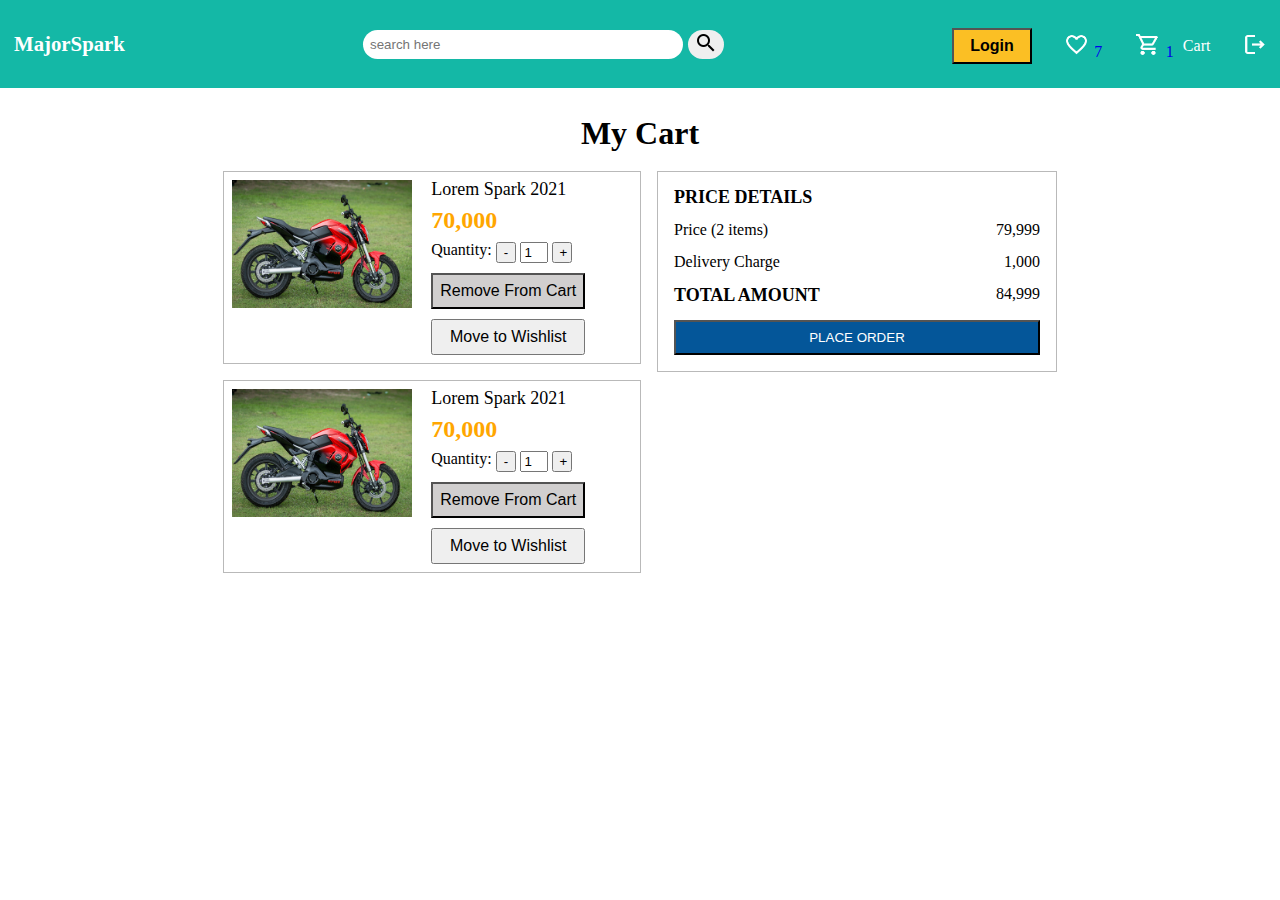
<file: cart_page/cart_page.html>
<!DOCTYPE html>
<html lang="en">
<head>
    <meta charset="UTF-8">
    <meta http-equiv="X-UA-Compatible" content="IE=edge">
    <meta name="viewport" content="width=device-width, initial-scale=1.0">
    <title>Cart | MajorSpark</title>
    <link rel="stylesheet" href="https://monad-ui.netlify.app/componentLibrary.css">
    <link rel="stylesheet" href="/style.css">
    <link rel="stylesheet" href="/cart_page/cart_page.css">
</head>
<body class="body-container">
    <nav class="navbar">
        <a href="/" class="link--home"> <h3 class="nav__heading">MajorSpark</h3> </a>
        <div class="search-container">
            <input type="search" name="searchBar" class="input__search" placeholder="search here">
            <a href="#"><button class="btn__search"><img src="/images/home-page/search.png" alt="search" class="img--icon"></button></a>
        </div>
        <div class="customer-info">
            <a href="/authentication/login_page/login.html" class="item--link"> <button
                class="btn--login">Login</button> </a>
        <a href="/wishlist/wishlist.html" class="item--link">
            <div class="wishlist-box">
                <div class="badge">
                    <img src="/images/home-page/wishlist.png" alt="wishlist image" class="badge__img">
                    <span class="badge__text">7</span>
                </div>
            </div>
        </a>
        <a href="/cart_page/cart_page.html" class="item--link">
            <div class="cart-box">
                <div class="badge">
                    <img src="/images/home-page/cart.png" alt="Cart image" class="badge__img">
                    <span class="badge__text">1</span>
                </div>
                <p class="text--cart">Cart</p>
            </div>
        </a>
        <a href="#" class="item--link">
            <img src="/images/home-page/logout.png" alt="Logout icon" class="badge__img">
        </a>
        </div>
        <div class="search-container search-container2">
            <input type="search" name="searchBar" class="input__search" placeholder="search here">
            <a href="#"><button class="btn__search"><img src="/images/home-page/search.png" alt="search" class="img--icon"></button></a>
        </div>
    </nav>
       <main class="main-container">
           <div class="cart--box">
               <h1 class="cart__heading">My Cart</h1>
               <div class="cart-container">
                   <div class="cart-productList">
               <div class="cart-product--card">
                   <img src="/images/home-page/bike-electric.webp" alt="bike image" class="prod-cart__img"  />
                   <div class="cart-product--info">
                       <p class="cart-product-name">Lorem Spark 2021</p>
                       <p class="cart-product--price">70,000</p>
                       <div class="product-qty">
                          <p class="product-qty__text">Quantity:</p>
                          <div class="product-qty-value">
                              <button class="btn-qty btn--minus">-</button>
                              <input type="number" class="input-qty--value" value="1" min="1" max="5">
                              <button class="btn-qty btn--plus">+</button>
                          </div>
                       </div>
                       <div class="cart__btn-container">
                           <button class="btn--cart cart--remove">Remove From Cart</button>
                           <button class="btn--cart cart-to-wishList">Move to Wishlist</button>
                       </div>
                   </div>
                </div>
                <div class="cart-product--card">
                    <img src="/images/home-page/bike-electric.webp" alt="bike image" class="prod-cart__img"  />
                    <div class="cart-product--info">
                        <p class="cart-product-name">Lorem Spark 2021</p>
                        <p class="cart-product--price">70,000</p>
                        <div class="product-qty">
                           <p class="product-qty__text">Quantity:</p>
                           <div class="product-qty-value">
                               <button class="btn-qty btn--minus">-</button>
                               <input type="number" class="input-qty--value" value="1" min="1" max="5">
                               <button class="btn-qty btn--plus">+</button>
                           </div>
                        </div>
                        <div class="cart__btn-container">
                            <button class="btn--cart cart--remove">Remove From Cart</button>
                            <button class="btn--cart cart-to-wishList">Move to Wishlist</button>
                        </div>
                    </div>
                 </div>
               </div>
               <div class="cart--price-details">
                  <p class="cart-price__heading">PRICE DETAILS</p>
                  <div class="cart-price-cont">
                      <p class="cart-price__text">Price (2 items) </p>
                      <p class="cart-price-value">79,999</p>
                  </div>
                  <div class="delivery-charge-detail">
                      <p class="delivery-charge-text">Delivery Charge</p>
                      <p class="delivery-charge--value">1,000</p>
                  </div>
                  <div class="cart--total">
                      <p class="cart-price__heading">TOTAL AMOUNT</p>
                      <p class="cart-total--value">84,999</p>
                  </div>
                  <button class="btn-place-order">PLACE ORDER</button>
               </div>
            </div>
           </div>
        </main>
</body>
</html>
</file>
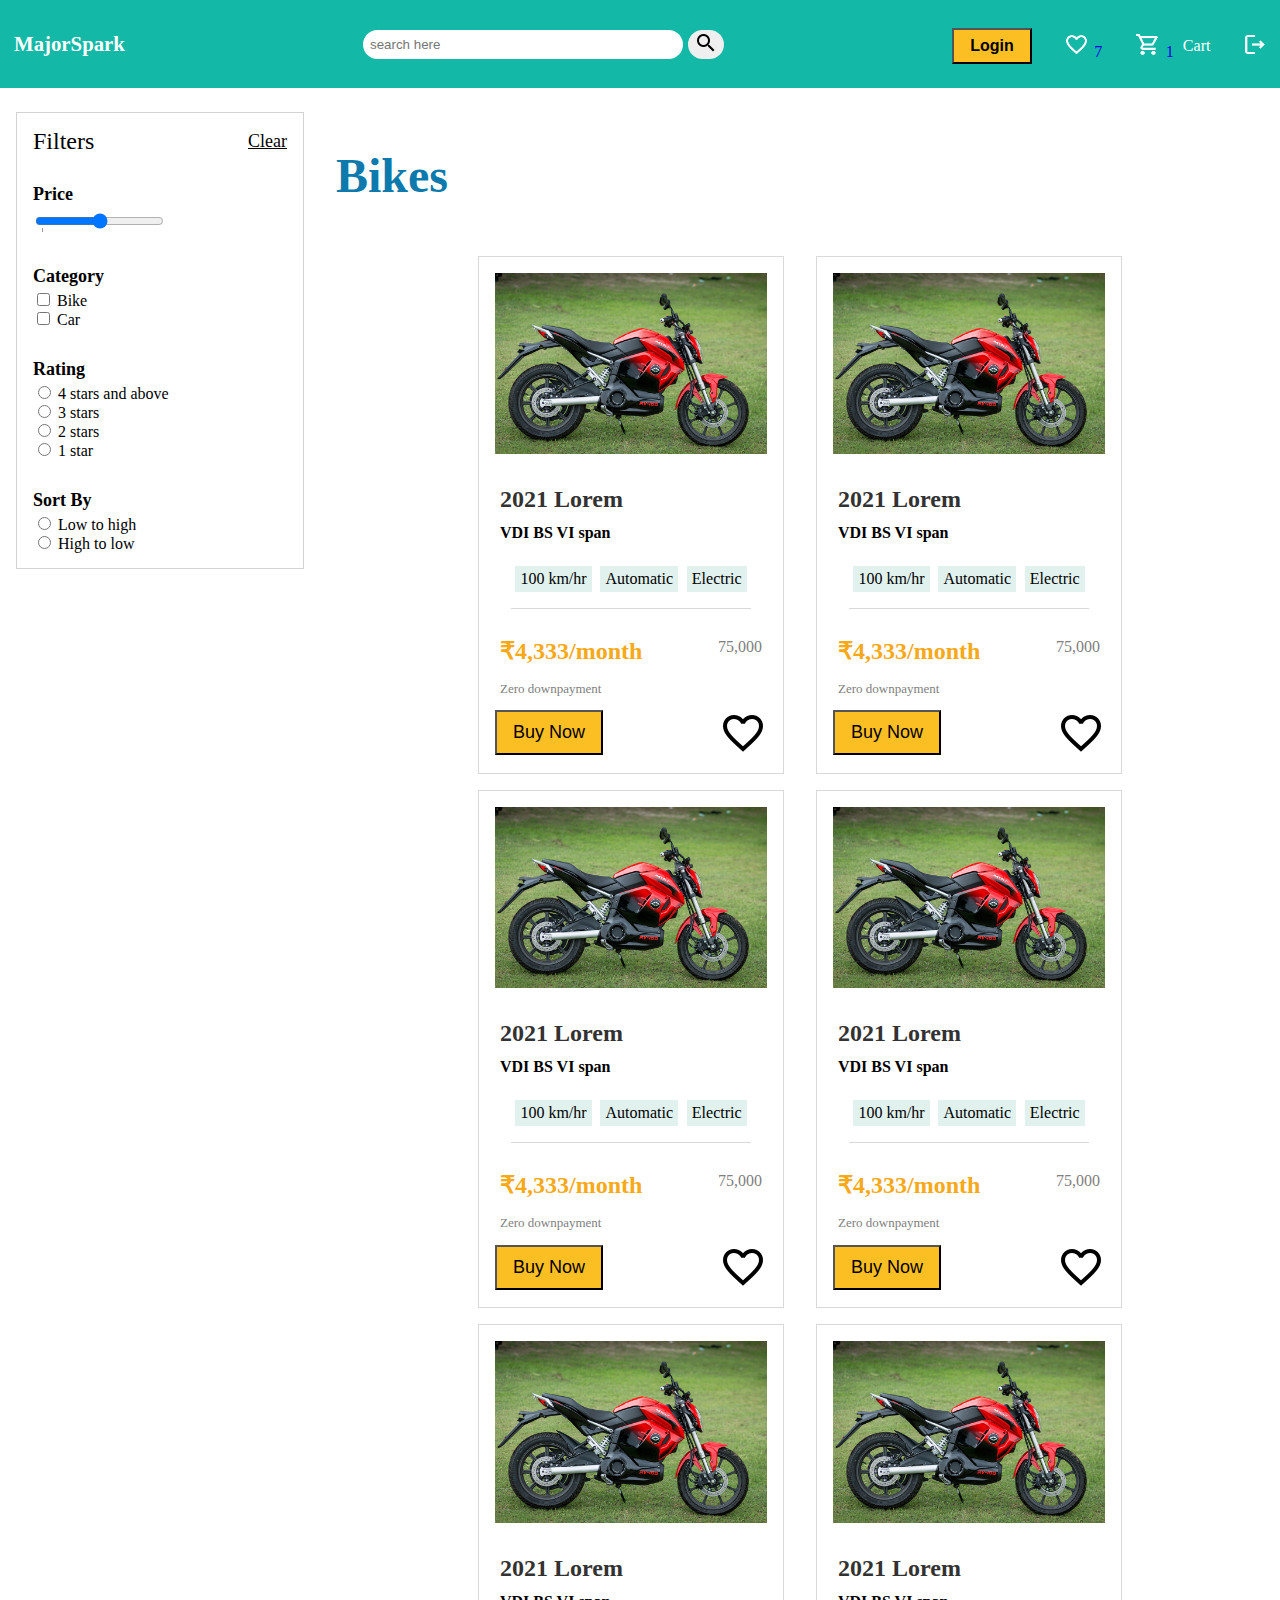
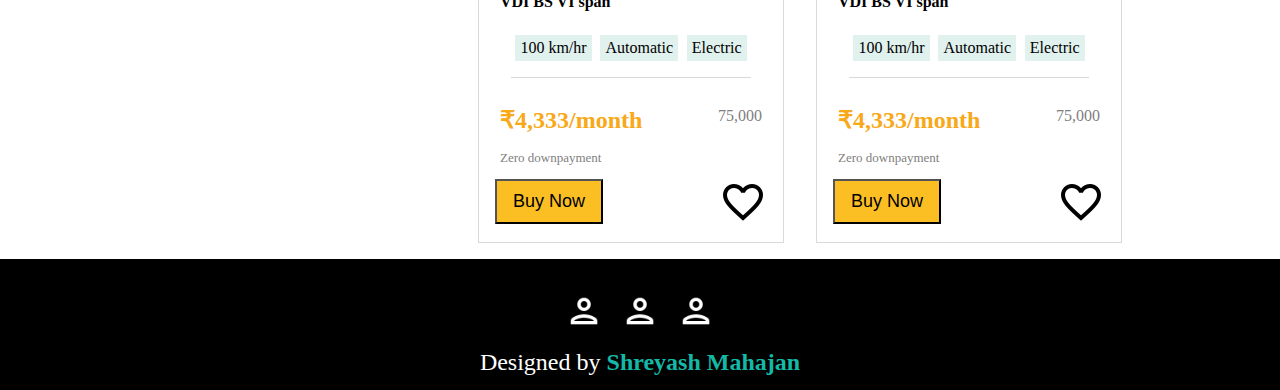
<file: product_listing/product_listing.html>
<!DOCTYPE html>
<html lang="en">

<head>
    <meta charset="UTF-8">
    <meta http-equiv="X-UA-Compatible" content="IE=edge">
    <meta name="viewport" content="width=device-width, initial-scale=1.0">
    <title>Home | MajorSpark</title>
    <link rel="stylesheet" href="https://monad-ui.netlify.app/componentLibrary.css">
    <link rel="stylesheet" href="/style.css">
    <link rel="stylesheet" href="/product_listing/product_listing.css">
</head>

<body class="body-container">

    <nav class="navbar">
        <a href="/" class="link--home"> <h3 class="nav__heading">MajorSpark</h3> </a>
        <div class="search-container">
            <input type="search" name="searchBar" class="input__search" placeholder="search here">
            <a href="#"><button class="btn__search"><img src="/images/home-page/search.png" alt="search"
                        class="img--icon"></button></a>
        </div>
        <div class="customer-info">
            <a href="/authentication/login_page/login.html" class="item--link"> <button
                    class="btn--login">Login</button> </a>
            <a href="/wishlist/wishlist.html" class="item--link">
                <div class="wishlist-box">
                    <div class="badge">
                        <img src="/images/home-page/wishlist.png" alt="wishlist image" class="badge__img">
                        <span class="badge__text">7</span>
                    </div>
                </div>
            </a>
            <a href="/cart_page/cart_page.html" class="item--link">
                <div class="cart-box">
                    <div class="badge">
                        <img src="/images/home-page/cart.png" alt="Cart image" class="badge__img">
                        <span class="badge__text">1</span>
                    </div>
                    <p class="text--cart">Cart</p>
                </div>
            </a>
            <a href="#" class="item--link">
                <img src="/images/home-page/logout.png" alt="Logout icon" class="badge__img">
            </a>
        </div>
        <div class="search-container search-container2">
            <input type="search" name="searchBar" class="input__search" placeholder="search here">
            <a href="#"><button class="btn__search"><img src="/images/home-page/search.png" alt="search"
                        class="img--icon"></button></a>
        </div>
    </nav>
    <aside class="sidebar">
        <div class="product-filter-container">
            <div class="filter-content">
                <p class="filter--text">Filters</p>
                <a href="" class="filter--link">
                    <p class="filter--clear">Clear</p>
                </a>
            </div>
            <div class="filter--price">
                <p class="filter__heading">Price</p>
                <input type="range" list="tickmarks" class="price-slider">
                <datalist id="tickmarks">
                    <option value="0" label="0">0</option>
                    <option value="20,000" label="20,000">20,000</option>
                    <option value="40,000" label="40,000">40,000</option>
                    <option value="60,000" label="60,000">60,000</option>
                    <option value="80,000" label="80,000">80,000</option>
                    <option value="1,20,000" label="1,20,000">1,20,000</option>
                </datalist>
            </div>
            <div class="filter--category">
                <p class="filter__heading">Category</p>
                <input type="checkbox" id="item-one" value="bike">
                <label for="item-one">Bike</label><br>
                <input type="checkbox" id="item-two" value="bike">
                <label for="item-two">Car</label>
            </div>
            <div class="filter--rating">
                <p class="filter__heading">Rating</p>
                <input type="radio" name="rating" id="four-and-above" value="four-and-above">
                <label for="four-and-above">4 stars and above</label>
                <br>
                <input type="radio" name="rating" id="three-star" value="three-star">
                <label for="three-star">3 stars</label>
                <br>
                <input type="radio" name="rating" id="two-star" value="two-star">
                <label for="two-star">2 stars</label>
                <br>
                <input type="radio" name="rating" id="one-star" value="one-star">
                <label for="one-star">1 star</label>
            </div>
            <div class="filter-sort">
                <p class="filter__heading">Sort By</p>
                <input type="radio" name="sort" id="low-to-high" value="low-to-high">
                <label for="low-to-high">Low to high</label>
                <br>
                <input type="radio" name="sort" id="high-to-low" value="high-to-low">
                <label for="high-to-low">High to low</label>
                <br>
            </div>
        </div>
    </aside>
    <main class="main-container">
        <div class="category-wrapper">
            <h2 class="category__heading">Bikes</h2>
            <div class="category-section">
                <div class="product--card ">
                    <img src="/images/home-page/bike-electric.webp" alt="swift car" class="product__img">
                    <h3 class="product--name">2021 Lorem </h3>
                    <p class="product--version">VDI BS VI span </p>
                    <div class="product-spec">
                        <p class="product-info">100 km/hr</p>
                        <p class="product-info">Automatic</p>
                        <p class="product-info">Electric</p>
                    </div>
                    <div class="product-price">
                        <p class="product-emi">₹4,333/month</p>
                        <p class="product-total">75,000</p>
                    </div>
                    <p class="product--downpayment">Zero downpayment</p>
                    <div class="product-cta">
                        <a href="/product_listing/product_listing.html"> <button class="product__btn">Buy
                                Now</button></a>
                        <img src="/images/home-page/wishlist-black.png" alt="" class="product-wishlist">
                    </div>
                </div>
                <div class="product--card ">
                    <img src="/images/home-page/bike-electric.webp" alt="swift car" class="product__img">
                    <h3 class="product--name">2021 Lorem </h3>
                    <p class="product--version">VDI BS VI span </p>
                    <div class="product-spec">
                        <p class="product-info">100 km/hr</p>
                        <p class="product-info">Automatic</p>
                        <p class="product-info">Electric</p>
                    </div>
                    <div class="product-price">
                        <p class="product-emi">₹4,333/month</p>
                        <p class="product-total">75,000</p>
                    </div>
                    <p class="product--downpayment">Zero downpayment</p>
                    <div class="product-cta">
                        <a href="/product_listing/product_listing.html"> <button class="product__btn">Buy
                                Now</button></a>
                        <img src="/images/home-page/wishlist-black.png" alt="" class="product-wishlist">
                    </div>
                </div>
                <div class="product--card ">
                    <img src="/images/home-page/bike-electric.webp" alt="swift car" class="product__img">
                    <h3 class="product--name">2021 Lorem </h3>
                    <p class="product--version">VDI BS VI span </p>
                    <div class="product-spec">
                        <p class="product-info">100 km/hr</p>
                        <p class="product-info">Automatic</p>
                        <p class="product-info">Electric</p>
                    </div>
                    <div class="product-price">
                        <p class="product-emi">₹4,333/month</p>
                        <p class="product-total">75,000</p>
                    </div>
                    <p class="product--downpayment">Zero downpayment</p>
                    <div class="product-cta">
                        <a href="/product_listing/product_listing.html"> <button class="product__btn">Buy
                                Now</button></a>
                        <img src="/images/home-page/wishlist-black.png" alt="" class="product-wishlist">
                    </div>
                </div>

                <div class="product--card ">
                    <img src="/images/home-page/bike-electric.webp" alt="swift car" class="product__img">
                    <h3 class="product--name">2021 Lorem </h3>
                    <p class="product--version">VDI BS VI span </p>
                    <div class="product-spec">
                        <p class="product-info">100 km/hr</p>
                        <p class="product-info">Automatic</p>
                        <p class="product-info">Electric</p>
                    </div>
                    <div class="product-price">
                        <p class="product-emi">₹4,333/month</p>
                        <p class="product-total">75,000</p>
                    </div>
                    <p class="product--downpayment">Zero downpayment</p>
                    <div class="product-cta">
                        <a href="/product_listing/product_listing.html"> <button class="product__btn">Buy
                                Now</button></a>
                        <img src="/images/home-page/wishlist-black.png" alt="" class="product-wishlist">
                    </div>
                </div>

                <div class="product--card ">
                    <img src="/images/home-page/bike-electric.webp" alt="swift car" class="product__img">
                    <h3 class="product--name">2021 Lorem </h3>
                    <p class="product--version">VDI BS VI span </p>
                    <div class="product-spec">
                        <p class="product-info">100 km/hr</p>
                        <p class="product-info">Automatic</p>
                        <p class="product-info">Electric</p>
                    </div>
                    <div class="product-price">
                        <p class="product-emi">₹4,333/month</p>
                        <p class="product-total">75,000</p>
                    </div>
                    <p class="product--downpayment">Zero downpayment</p>
                    <div class="product-cta">
                        <a href="/product_listing/product_listing.html"> <button class="product__btn">Buy
                                Now</button></a>
                        <img src="/images/home-page/wishlist-black.png" alt="" class="product-wishlist">
                    </div>
                </div>

                <div class="product--card ">
                    <img src="/images/home-page/bike-electric.webp" alt="swift car" class="product__img">
                    <h3 class="product--name">2021 Lorem </h3>
                    <p class="product--version">VDI BS VI span </p>
                    <div class="product-spec">
                        <p class="product-info">100 km/hr</p>
                        <p class="product-info">Automatic</p>
                        <p class="product-info">Electric</p>
                    </div>
                    <div class="product-price">
                        <p class="product-emi">₹4,333/month</p>
                        <p class="product-total">75,000</p>
                    </div>
                    <p class="product--downpayment">Zero downpayment</p>
                    <div class="product-cta">
                        <a href="/product_listing/product_listing.html"> <button class="product__btn">Buy
                                Now</button></a>
                        <img src="/images/home-page/wishlist-black.png" alt="" class="product-wishlist">
                    </div>
                </div>
            </div>
        </div>
    </main>
    <footer class="footer">
        <div class="social-links">
            <a href="" class="item--link"><img src="/images/home-page/person.png" class="img--icon-social"
                    alt="Twitter" /></a>
            <a href="" class="item--link"><img src="/images/home-page/person.png" class="img--icon-social"
                    alt="Github" /></a>
            <a href="" class="item--link"><img src="/images/home-page/person.png" class="img--icon-social"
                    alt="LinkedIn" /></a>
        </div>
        <div class="footer--text">
            Designed by <span class="footer-credit">Shreyash Mahajan</span>
        </div>
    </footer>

</body>

</html>
</file>
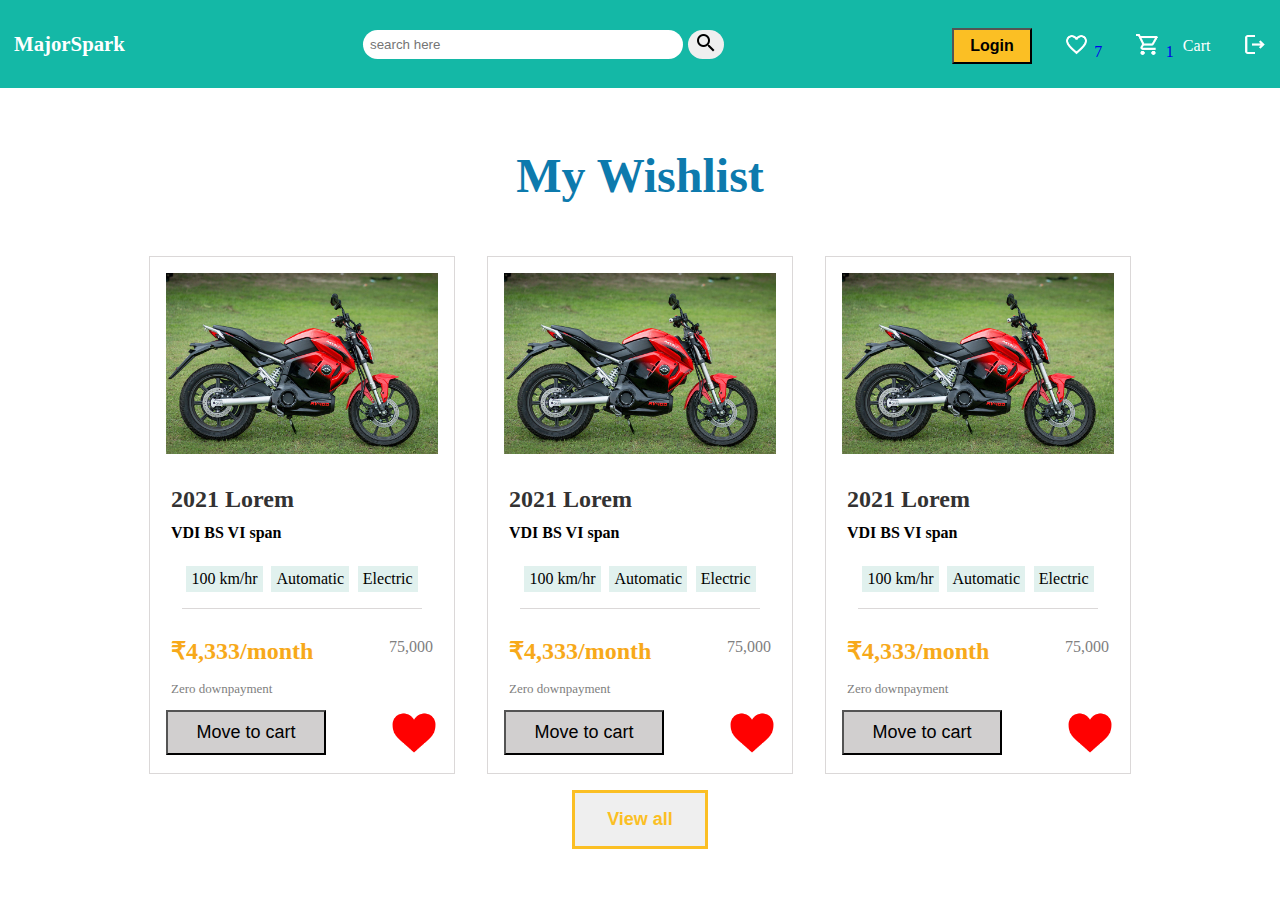
<file: wishlist/wishlist.html>
<!DOCTYPE html>
<html lang="en">

<head>
    <meta charset="UTF-8">
    <meta http-equiv="X-UA-Compatible" content="IE=edge">
    <meta name="viewport" content="width=device-width, initial-scale=1.0">
    <title>Cart | MajorSpark</title>
    <link rel="stylesheet" href="https://monad-ui.netlify.app/componentLibrary.css">
    <link rel="stylesheet" href="/style.css">
    <link rel="stylesheet" href="/cart_page/cart_page.css">
    <link rel="stylesheet" href="/wishlist/wishlist.css">
</head>

<body class="body-container">
    <nav class="navbar">
        <a href="/" class="link--home"> <h3 class="nav__heading">MajorSpark</h3> </a>
        <div class="search-container">
            <input type="search" name="searchBar" class="input__search" placeholder="search here">
            <a href="#"><button class="btn__search"><img src="/images/home-page/search.png" alt="search"
                        class="img--icon"></button></a>
        </div>
        <div class="customer-info">
            <a href="/authentication/login_page/login.html" class="item--link"> <button
                    class="btn--login">Login</button> </a>
            <a href="/wishlist/wishlist.html" class="item--link">
                <div class="wishlist-box">
                    <div class="badge">
                        <img src="/images/home-page/wishlist.png" alt="wishlist image" class="badge__img">
                        <span class="badge__text">7</span>
                    </div>
                </div>
            </a>
            <a href="/cart_page/cart_page.html" class="item--link">
                <div class="cart-box">
                    <div class="badge">
                        <img src="/images/home-page/cart.png" alt="Cart image" class="badge__img">
                        <span class="badge__text">1</span>
                    </div>
                    <p class="text--cart">Cart</p>
                </div>
            </a>
            <a href="#" class="item--link">
                <img src="/images/home-page/logout.png" alt="Logout icon" class="badge__img">
            </a>
        </div>
        <div class="search-container search-container2">
            <input type="search" name="searchBar" class="input__search" placeholder="search here">
            <a href="#"><button class="btn__search"><img src="/images/home-page/search.png" alt="search"
                        class="img--icon"></button></a>
        </div>
    </nav>
    <main class="main-container">
        <div class="category-wrapper">
            <h2 class="category__heading">My Wishlist</h2>
            <div class="category-section">
                <div class="product--card ">
                    <img src="/images/home-page/bike-electric.webp" alt="swift car" class="product__img">
                    <h3 class="product--name">2021 Lorem </h3>
                    <p class="product--version">VDI BS VI span </p>
                    <div class="product-spec">
                        <p class="product-info">100 km/hr</p>
                        <p class="product-info">Automatic</p>
                        <p class="product-info">Electric</p>
                    </div>
                    <div class="product-price">
                        <p class="product-emi">₹4,333/month</p>
                        <p class="product-total">75,000</p>
                    </div>
                    <p class="product--downpayment">Zero downpayment</p>
                    <div class="product-cta">
                        <button class="product__btn cart--remove">Move to cart</button>
                        <img src="/images/wish_active.png" alt="wishlist icon"
                            class="wishlist__img--active product-wishlist">
                    </div>
                </div>
                <div class="product--card ">
                    <img src="/images/home-page/bike-electric.webp" alt="swift car" class="product__img">
                    <h3 class="product--name">2021 Lorem </h3>
                    <p class="product--version">VDI BS VI span </p>
                    <div class="product-spec">
                        <p class="product-info">100 km/hr</p>
                        <p class="product-info">Automatic</p>
                        <p class="product-info">Electric</p>
                    </div>
                    <div class="product-price">
                        <p class="product-emi">₹4,333/month</p>
                        <p class="product-total">75,000</p>
                    </div>
                    <p class="product--downpayment">Zero downpayment</p>
                    <div class="product-cta">
                        <button class="product__btn cart--remove">Move to cart</button>
                        <img src="/images/wish_active.png" alt="wishlist icon"
                            class="wishlist__img--active product-wishlist">
                    </div>
                </div>
                <div class="product--card ">
                    <img src="/images/home-page/bike-electric.webp" alt="swift car" class="product__img">
                    <h3 class="product--name">2021 Lorem </h3>
                    <p class="product--version">VDI BS VI span </p>
                    <div class="product-spec">
                        <p class="product-info">100 km/hr</p>
                        <p class="product-info">Automatic</p>
                        <p class="product-info">Electric</p>
                    </div>
                    <div class="product-price">
                        <p class="product-emi">₹4,333/month</p>
                        <p class="product-total">75,000</p>
                    </div>
                    <p class="product--downpayment">Zero downpayment</p>
                    <div class="product-cta">
                        <button class="product__btn cart--remove">Move to cart</button>
                        <img src="/images/wish_active.png" alt="wishlist icon"
                            class="wishlist__img--active product-wishlist">
                    </div>
                </div>
            </div>
            <button class="btn-view-all">View all</button>
        </div>
    </main>
</body>

</html>
</file>
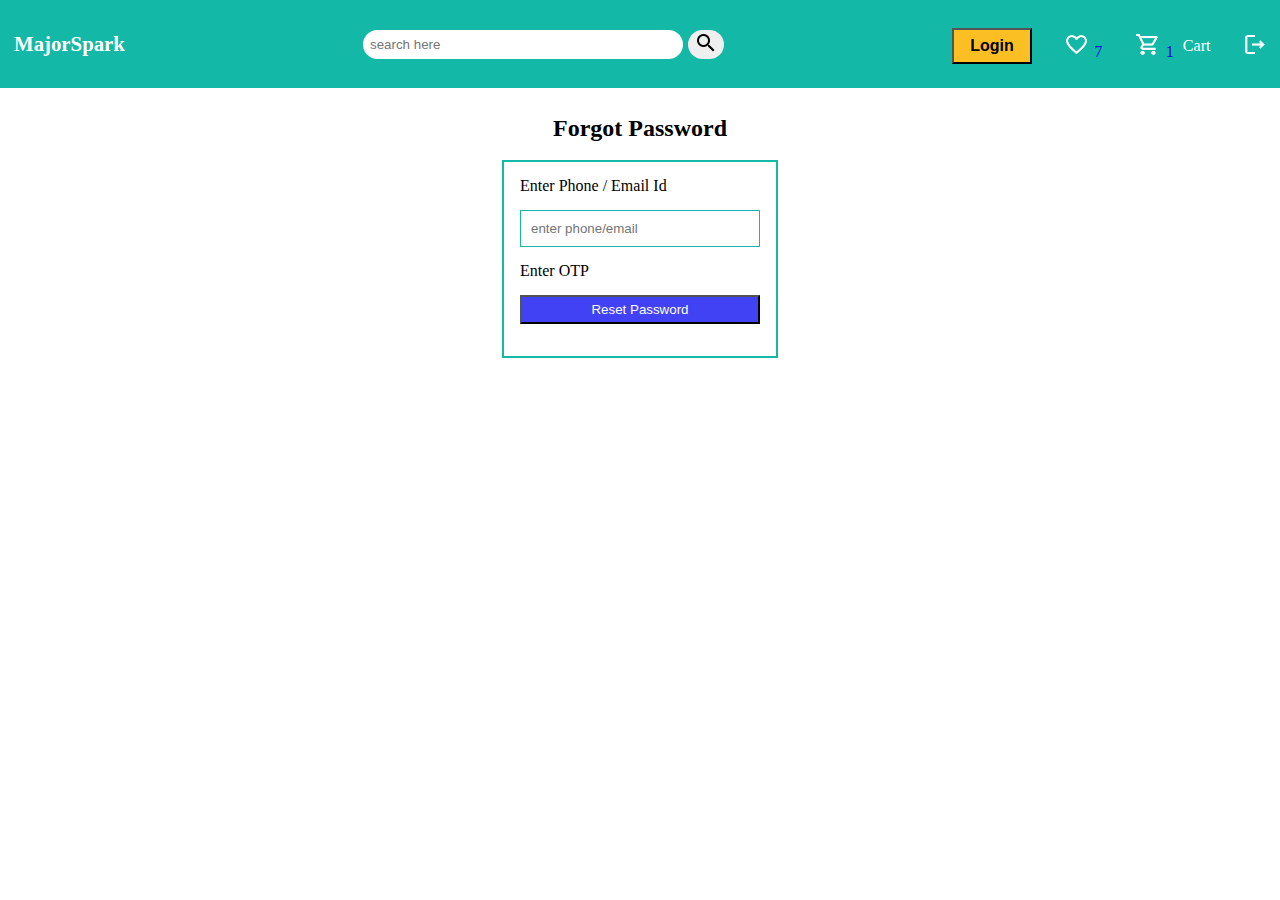
<file: authentication/forgot_password/forgotPass.html>
<!DOCTYPE html>
<html lang="en">

<head>
    <meta charset="UTF-8">
    <meta http-equiv="X-UA-Compatible" content="IE=edge">
    <meta name="viewport" content="width=device-width, initial-scale=1.0">
    <title>Forgot Password | MajorSpark</title>
    <link rel="stylesheet" href="https://monad-ui.netlify.app/componentLibrary.css">
    <link rel="stylesheet" href="/style.css">
    <link rel="stylesheet" href="/cart_page/cart_page.css">
    <link rel="stylesheet" href="/authentication/login_page/login.css">
    <link rel="stylesheet" href="/authentication/forgot_password/forgotPass.css">
</head>

<body class="body-container">
    <nav class="navbar">
        <a href="/" class="link--home"> <h3 class="nav__heading">MajorSpark</h3> </a>
        <div class="search-container">
            <input type="search" name="searchBar" class="input__search" placeholder="search here">
            <a href="#"><button class="btn__search"><img src="/images/home-page/search.png" alt="search"
                        class="img--icon" /></button></a>
        </div>
        <div class="customer-info">
            <a href="/authentication/login_page/login.html" class="link"> <button class="btn--login">Login</button> </a>
            <a href="/wishlist/wishlist.html" class="item--link">
                <div class="wishlist-box">
                    <div class="badge">
                        <img src="/images/home-page/wishlist.png" alt="wishlist image" class="badge__img" />
                        <span class="badge__text">7</span>
                    </div>
                </div>
            </a>
            <a href="/cart_page/cart_page.css" class="item--link">
                <div class="cart-box">
                    <div class="badge">
                        <img src="/images/home-page/cart.png" alt="Cart image" class="badge__img">
                        <span class="badge__text">1</span>
                    </div>
                    <p class="text--cart">Cart</p>
                </div>
            </a>
            <a href="#" class="item--link">
                <img src="/images/home-page/logout.png" alt="Logout icon" class="badge__img">
            </a>
        </div>
        <div class="search-container search-container2">
            <input type="search" name="searchBar" class="input__search" placeholder="search here">
            <a href="#"><button class="btn__search"><img src="/images/home-page/search.png" alt="search"
                        class="img--icon"></button></a>
        </div>
    </nav>
    <main class="main-container">
        <div class="form-wrapper">
            <h2 class="form__heading ">Forgot Password</h2>
            <div class="form-main-container">
                <div id="login" class="form-container">
                    <label for="user-reset-phone-email">Enter Phone / Email Id</label>
                    <input type="text" name="reset-phone-email" id="reset-phone-email" class="input-data"
                        placeholder="enter phone/email">
                    <label for="user-otp">Enter OTP</label>
                    <div class="confirm-user-data">
                        <input type="text" name="userOtp" id="userOtp" placeholder="enter OTP" class="input-data">
                        <label for="inputPassword">New Password</label>
                        <input type="text" name="inputPassword" id="inputPassword" class="input-data"
                            placeholder="password">
                        <label for="inputPassword">Confirm Password</label>
                        <input type="text" name="confirmPassword" id="confirmPassword" class="input-data"
                            placeholder="confirm password">
                    </div>
                    <button class="btn-user--login btn--reset">Reset Password</button>
                    <a href="/authentication/login_page/login.html"> <button
                            class="btn-user--login btn--change-pass">Change Password</button> </a>
                </div>

            </div>
        </div>
    </main>

    <script src="/authentication/forgot_password/forgotPass.js"></script>
</body>

</html>
</file>
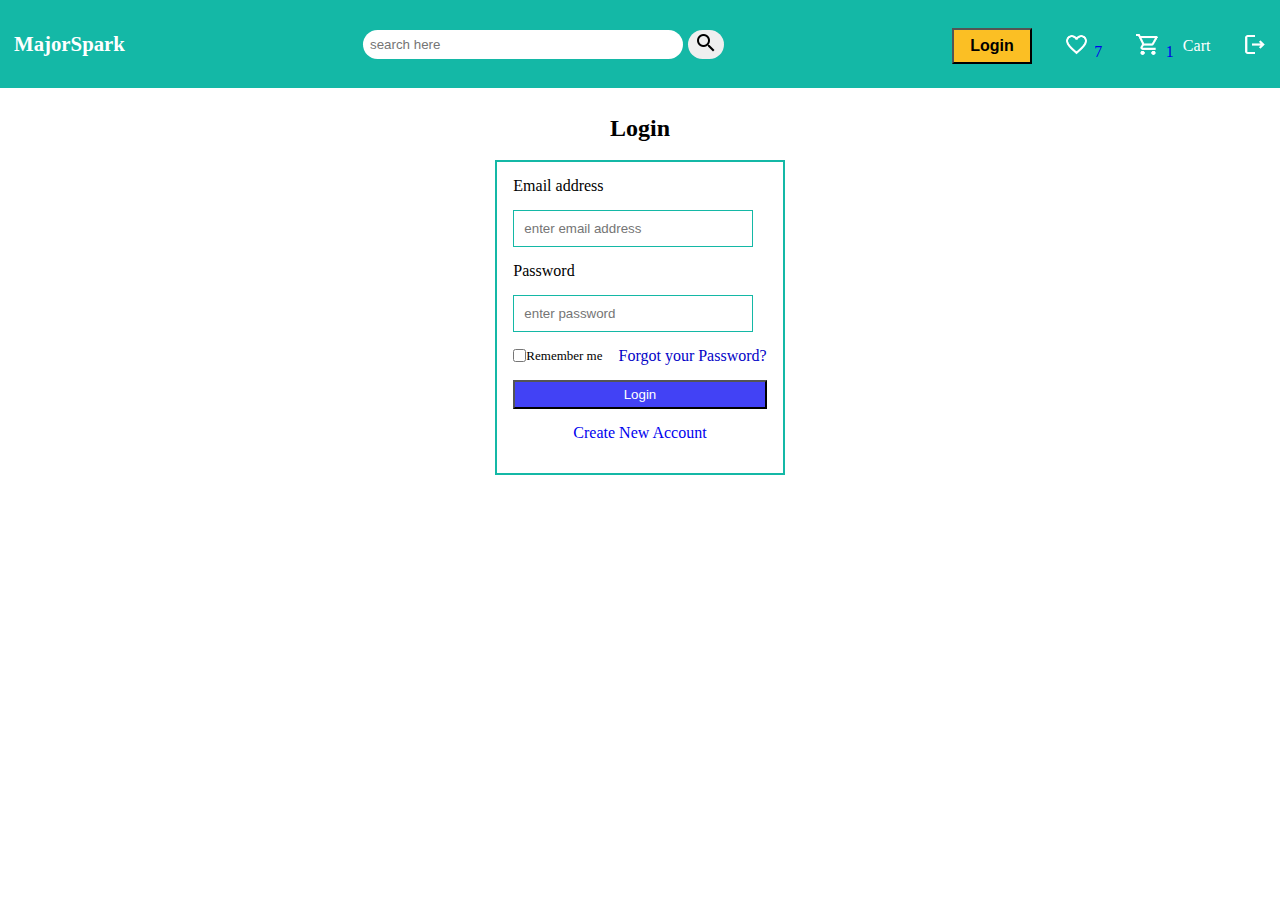
<file: authentication/login_page/login.html>
<!DOCTYPE html>
<html lang="en">

<head>
    <meta charset="UTF-8">
    <meta http-equiv="X-UA-Compatible" content="IE=edge">
    <meta name="viewport" content="width=device-width, initial-scale=1.0">
    <title>Cart | MajorSpark</title>
    <link rel="stylesheet" href="https://monad-ui.netlify.app/componentLibrary.css">
    <link rel="stylesheet" href="/style.css">
    <link rel="stylesheet" href="/cart_page/cart_page.css">
    <link rel="stylesheet" href="/authentication/login_page/login.css">
</head>

<body class="body-container">
    <nav class="navbar">
        <a href="/" class="link--home">
            <h3 class="nav__heading">MajorSpark</h3>
        </a>
        <div class="search-container">
            <input type="search" name="searchBar" class="input__search" placeholder="search here">
            <a href="#"><button class="btn__search"><img src="/images/home-page/search.png" alt="search"
                        class="img--icon"></button></a>
        </div>
        <div class="customer-info">
            <a href="/authentication/login_page/login.html" class="item--link"> <button
                    class="btn--login">Login</button> </a>
            <a href="/wishlist/wishlist.html" class="item--link">
                <div class="wishlist-box">
                    <div class="badge">
                        <img src="/images/home-page/wishlist.png" alt="wishlist image" class="badge__img">
                        <span class="badge__text">7</span>
                    </div>
                </div>
            </a>
            <a href="/cart_page/cart_page.html" class="item--link">
                <div class="cart-box">
                    <div class="badge">
                        <img src="/images/home-page/cart.png" alt="Cart image" class="badge__img">
                        <span class="badge__text">1</span>
                    </div>
                    <p class="text--cart">Cart</p>
                </div>
            </a>
            <a href="#" class="item--link">
                <img src="/images/home-page/logout.png" alt="Logout icon" class="badge__img">
            </a>
        </div>
        <div class="search-container search-container2">
            <input type="search" name="searchBar" class="input__search" placeholder="search here">
            <a href="#"><button class="btn__search"><img src="/images/home-page/search.png" alt="search"
                        class="img--icon"></button></a>
        </div>
    </nav>
    <main class="main-container">
        <div class="form-wrapper">
            <h2 class="form__heading">Login</h2>
            <div class="form-main-container">
                <form action="#" id="login" class="form-container">
                    <label for="userEmail">Email address</label>
                    <br>
                    <input type="email" name="userEmail" id="userEmail" placeholder="enter email address"
                        class="input-data">
                    <br>
                    <label for="userPassword">Password</label>
                    <br>
                    <input type="password" id="userPassword" class="input-data" placeholder="enter password">
                    <div class="user-info-cont">
                        <div class="user-remember">
                            <input type="checkbox" name="userRemember" id="userRemember" class=" input-user-remember"
                                placeholder="enter password">
                            <span class="user-remember__heading">Remember me</span>
                        </div>
                        <a href="/authentication/forgot_password/forgotPass.html" class="forgot-pass--link">Forgot your
                            Password?</a>
                    </div>
                    <button class="btn-user--login">Login</button>
                    <a href="/authentication/signUp_page/signUp.html" class="link">
                        <p class="user-new-account">Create New Account</p>
                    </a>
                </form>
            </div>
        </div>
    </main>
</body>

</html>
</file>
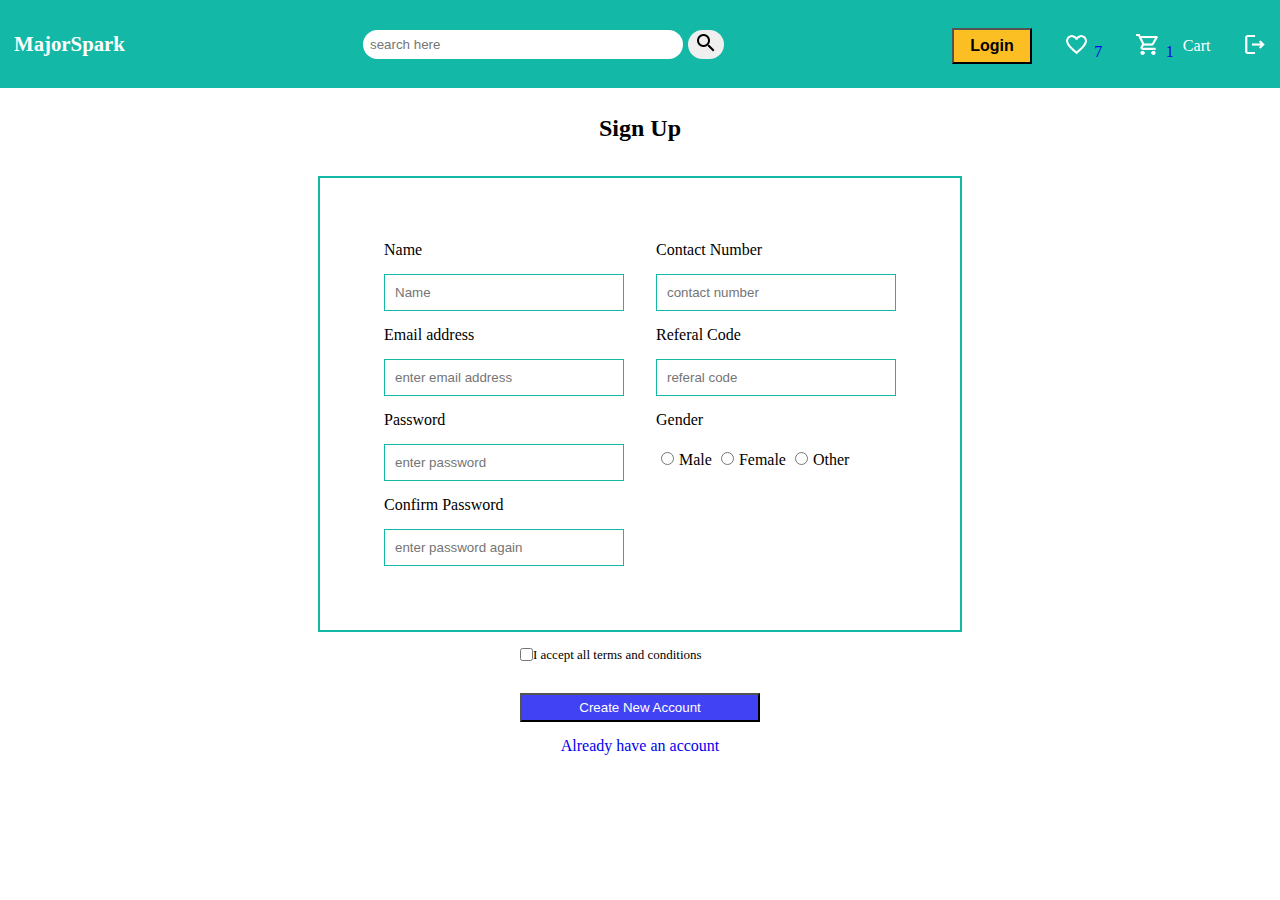
<file: authentication/signUp_page/signUp.html>
<!DOCTYPE html>
<html lang="en">
<head>
    <meta charset="UTF-8">
    <meta http-equiv="X-UA-Compatible" content="IE=edge">
    <meta name="viewport" content="width=device-width, initial-scale=1.0">
    <title>Signup | MajorSpark</title>
    <link rel="stylesheet" href="https://monad-ui.netlify.app/componentLibrary.css">
    <link rel="stylesheet" href="/style.css">
    <link rel="stylesheet" href="/cart_page/cart_page.css">
    <link rel="stylesheet" href="/authentication/login_page/login.css">
    <link rel="stylesheet" href="/authentication/signUp_page/signUp.css">
</head>
<body class="body-container">
    <nav class="navbar">
       <a href="/" class="link--home"> <h3 class="nav__heading">MajorSpark</h3> </a>
        <div class="search-container">
            <input type="search" name="searchBar" class="input__search" placeholder="search here">
            <a href="#"><button class="btn__search"><img src="/images/home-page/search.png" alt="search" class="img--icon"></button></a>
        </div>
        <div class="customer-info">
           <a href="/authentication/login_page/login.html" class="link"> <button class="btn--login">Login</button> </a>
           <a href="/wishlist/wishlist.html" class="item--link"> <div class="wishlist-box">
                <div class="badge">
                    <img src="/images/home-page/wishlist.png" alt="wishlist image" class="badge__img">
                    <span class="badge__text">7</span>
                </div>
            </div>
        </a>
          <a href="/cart_page/cart_page.html" class="item--link"> <div class="cart-box">
                <div class="badge">
                    <img src="/images/home-page/cart.png" alt="Cart image" class="badge__img">
                    <span class="badge__text">1</span>
                </div>
                <p class="text--cart">Cart</p>
            </div>
        </a>
        <a href="#" class="item--link">
            <img src="/images/home-page/logout.png" alt="Logout icon" class="badge__img">
        </a>
        </div>
        <div class="search-container search-container2">
            <input type="search" name="searchBar" class="input__search" placeholder="search here">
            <a href="#"><button class="btn__search"><img src="/images/home-page/search.png" alt="search" class="img--icon"></button></a>
        </div>
    </nav>
    <main class="main-container">
        <div class="form-wrapper">
             <h2 class="form__heading ">Sign Up</h2>
             <div class="form-main-container">
                   <div class="form-sub-container">
                    <form action="#" id="login" class="form-container">
                       <div class="form-data-container">
                        <label for="userName">Name</label>
                        <input type="text" name="userName" id="userName" class="input-data" placeholder="Name"/>
                        <label for="userEmail">Email address</label>
                        <input type="email" name="userEmail" id="userEmail" placeholder="enter email address" class="input-data">
                        <label for="userPassword">Password</label>
                        <input type="password" id="userPassword" class="input-data" placeholder="enter password" >
                        <label for="userConfirmPassword">Confirm Password</label>
                        <input type="password" id="userConfirmPassword" class="input-data" placeholder="enter password again" >
                       </div>
                       <div class="form-data-container">
                           <label for="userContact">Contact Number</label>
                           <input type="number" name="userContact" id="userContact" class="input-data" placeholder="contact number">
                           <label for="referenceCode">Referal Code</label>
                           <input type="text" name="referenceCode" id="referenceCode" class="input-data" placeholder="referal code">
                           <div class="gender-info">
                            <label for="gender">Gender</label>
                            <br>
                            <input type="radio" name="gender" value="male" class="input-radio" >Male
                            <input type="radio" name="gender" value="female" class="input-radio" >Female
                            <input type="radio" name="gender" value="other" class="input-radio" >Other
                        </div>
                       </div>
                    </form>
                   </div>
                   <div class="form-sub-container">
                    <div class="user-info-cont">
                        <div class="user-remember">
                        <input type="checkbox" name="userRemember" id="userRemember" class=" input-user-remember" placeholder="enter password">
                        <span class="user-remember__heading"> I accept all terms and conditions</span>
                        </div>
                        </div>
                    <button class="btn-user--login user-create-account">Create New Account</button>
                    <a href="/authentication/login_page/login.html" class="link"> <p class="link-center" >Already have an account</p> </a>
                   </div>
             </div>
        </div>
    </main>
</body>
</html>
</file>
<file: style.css>
:root {
   --primary-color: #164e63;
   /* --primary-color: #22d3ee; */
   --primary-color: #14b8a6;
   --secondary-color: #fbbf24; 
   --hero_heading-color: rgb(13, 122, 173); 
   --category-card-color: ;
   --category-heading-color: white;
   --category-headingBg-color: rgba(0, 0, 0, 0.555); 
}

/* reset css */

html, body, div, span, applet, object, iframe, p, blockquote, pre,
a, abbr, acronym, address, big, cite, code,
del, dfn, em, img, ins, kbd, q, s, samp,
small, strike, strong, sub, sup, tt, var,
b, u, i, center,
dl, dt, dd, ol, ul, li,
fieldset, form, label, legend,
table, caption, tbody, tfoot, thead, tr, th, td,
article, aside, canvas, details, embed, 
figure, figcaption, footer, header, hgroup, 
menu, nav, output, ruby, section, summary,
time, mark, audio, video {
	margin: 0;
	padding: 0;
	border: 0;
	font-size: 100%;
	font: inherit;
	vertical-align: baseline;
}
/* HTML5 display-role reset for older browsers */
article, aside, details, figcaption, figure, 
footer, header, hgroup, menu, nav, section {
	display: block;
}
body {
	line-height: 1;
    box-sizing: border-box;
}
ol, ul {
	list-style: none;
}
blockquote, q {
	quotes: none;
}
blockquote:before, blockquote:after,
q:before, q:after {
	content: '';
	content: none;
}
table {
	border-collapse: collapse;
	border-spacing: 0;
}

/* reset css ends here */

.body-container {
    box-sizing: border-box;
    display: grid;
    grid-template-areas: 
    "navbar"
    "main"
    "footer";
    grid-template-rows: 6rem auto auto ;
}

.navbar {
    grid-area: navbar;
    position: fixed;
    width: 100%;
    padding: 4px;
    background-color: var(--primary-color);
    color: white;
    display: flex;
    justify-content: space-between;
    align-items: center;
    flex-wrap: wrap;
    height: 5rem;
    z-index: 2;
}

.search-container {
    display: flex;
    height: 2rem;
    align-items: center;
    gap: 5px;
    flex-wrap: wrap;
    margin: 7px 0;
    flex-wrap: 1;
    flex-grow: 1;
    justify-content: center;
}

.search-container2 {
    display: none;
    
}

.input__search {
    padding: 7px;
    border-radius: 1rem;
    width: 20rem;
    border: none;
}

.img--icon {
    height: 1.5rem;
}

.btn__search {
    border-radius: 1rem;
    border: none;
    cursor: pointer;
}

.nav__heading {
    font-size: 1.3rem;
    padding: 5px;
    margin: 5px;
}

.customer-info {
    display: flex;
    height: 2rem;
    flex-wrap: wrap;
    gap: 2rem;
    align-items: center;
    margin-right: 1rem;
}

.btn--login {
    height: 2rem;
    font-size: medium;
    background-color: var(--secondary-color);
    display: flex;
    padding: 1rem;
    align-items: center;
    font-weight: bold;
   
}

.cart-box {
    display: flex;
    align-items: center;
    height: 2rem;
    column-gap: 8px;
}

.item--link {
    text-decoration: none;
}

.wishlist-box {
    height: 2rem;
    display: flex;
    align-items: center;
}

.badge {
    margin: 0;
}

.badge__img {
    height: 1.6rem;
    margin: 0;
}

.badge__text {
    padding: 1px;

}

.text--cart {
    color: white;
}



.footer {
    grid-area: footer;
    background-color: black;
    display: flex;
    justify-content: center;
    flex-direction: column;
    padding: 1rem;
}

.social-links {
    display: flex;
    flex-grow: 1;
    justify-content: center;
    gap: 1rem;
    margin: 1rem;
}

.img--icon-social {
    height: 2.5rem;
}

.footer--text {
    color: white;
   text-align: center;
   font-size:x-large;
}

.footer-credit {
    color: var(--primary-color);
    font-weight: bold;
}

/* main container */
.main-container {
    grid-area: main;
}

.hero {
    display: grid;
    /* grid-template-columns: 1fr 1fr; */
    grid-template-columns: minmax(50%, 1fr) minmax(50%, 1fr);
    grid-gap: 1rem;
    background-color: rgb(216, 215, 215);
    margin: 1em;
    border-radius: 1rem;
    align-items: center;
}

.hero__img {
    width: 100%;
    border-radius: 1rem;
}

.hero-detail-container {
    align-self: center;
    width: 100%;
    justify-self: center;
    align-items: center;
    margin: 1rem;
}

.hero__heading {
    font-size: 5rem;
    color: var(--hero_heading-color);
}

.hero--text {
    font-size: 1.5rem;
    
}

.hero--btn {
    padding: 10px 1rem;
    background-color: rgb(248, 173, 33);
    color: white;
    margin: 1rem;
    font-weight: bold;
    font-size: large;
}

.category-wrapper {
    box-sizing: border-box;
    width: 100%;
    margin: auto;
   display: flex;
   flex-direction: column;
   justify-content: center;
   align-items: center;
    padding: 1rem;
    row-gap: 1rem;
}

.category__heading {
    font-size: 3rem;
    color: var(--hero_heading-color);
}

.category-section {
    display: flex;
    row-gap: 1rem;
    column-gap: 2rem;
    flex-wrap: wrap;
   justify-content: center;
   
}

.category--card {
    max-width: 30rem;
    min-width: 10rem;
    position: relative;
    display: flex;
    align-items: center;
    justify-content: center;
   
}

.category--card:hover {
    box-shadow: -5px 5px 5px rgb(148, 148, 148),
    5px 5px 5px rgb(148, 148, 148);
}



.category--card__image {
    width: 100%;
    opacity: 70%;

}

.category--card-content {
    position: absolute;
    z-index: 1;
    font-size: 1.5rem;
    display: flex;
    flex-direction: column;
    align-items: center;
}

.category--card__heading {
    color: var(--category-heading-color);
    background-color: var(--category-headingBg-color);
    padding: 8px;
}

.category--card-btn {
    box-sizing: border-box;
    padding: 10px 1.8rem;
    background-color: var(--secondary-color);
    border: 2px solid white;
   font-weight: bold;
   font-size: large;
   width: 10rem;
}

.category--card.card--popular-product {
    max-width: 25rem;
    min-width: 20rem;
}

/* product card */
.product--card {
    width: 17rem;
    display: flex;
    flex-direction: column;
    row-gap: 9px;
    border: 1px solid rgb(219, 216, 216); 
    padding: 1rem;
}

.product--card:hover {
    box-shadow: -5px 5px 5px rgb(202, 202, 202),
    5px 5px 5px rgb(202, 202, 202);
}

.product__img {
    width: 100%
    display: flex;
    
}

.product--name {
    display: flex;
    justify-content: flex-start;
    font-size: x-large;
    color: rgb(51, 50, 50);
    margin-bottom: 5px;
    margin-left: 5px;
}

.product--version {
    text-align: left;
    font-weight: bold;
    margin-left: 5px;
}

.product-spec {
    display: flex;
    justify-content: space-around;
    margin: 1rem;
    border-bottom: 1px solid rgb(219, 216, 216);
}

.product-info {
    background-color: #e1f1ee;
    padding: 5px;
    margin-bottom: 1rem;
}

.product-price {
    display: flex;
    justify-content: space-between;
    margin: 5px;
}

.product-emi {
    font-size: x-large;
    color: rgb(247, 169, 26);
    font-weight: bold;
}

.product-total {
    color: gray;
}

.product--downpayment {
    text-align: left;
    font-size:small;
    color: gray;
    margin: 5px;
}

.product-cta {
    display: flex;
    justify-content: space-between;
    align-items: center;
}

.product__btn {
    width: fit-content;
    padding: 10px 1rem;
    font-size: large;
    background-color: var(--secondary-color);
}

.btn-view-all {
    border: 3px solid var(--secondary-color);
    padding: 1rem 2rem;
    font-size: large;
    font-weight: bold;
    color: var(--secondary-color);
  
}

.link--home {
    text-decoration: none;
    color: var(--category-heading-color);
}



@media only screen and (max-width: 630px) {
    .navbar {
        height: auto;
    }
    .search-container {
        display: none;
    }
    .search-container2 {
        display: flex;
    }
    .hero__heading {
        font-size: 1.5rem;
    }
    
    
   
}
</file>
<file: cart_page/cart_page.css>
:root {
    --price-color: rgb(255, 166, 0);
    --card-border-color: rgb(185, 185, 185);
    --btn-remove-color: rgb(209, 207, 207);
    --btn-place-bg-color: rgb(4, 86, 153);
    --btn-place-color: white;
}

.cart--box {
    display: flex;
    flex-direction: column;
    width: 90%;
    margin: auto;
    align-items:center;
}

.cart-container {
    display: flex;
    flex-wrap: wrap;
    /* align-items: center; */
    column-gap: 1rem;
    row-gap: 1rem;
}

.cart-productList {
    display: flex;
    flex-direction: column;
    row-gap: 1rem;
}

.cart-product--card {
    display: flex;
    width: 25rem;
    border: 1px solid var(--card-border-color);
    padding: 8px;
}

.prod-cart__img {
    width: 45%;
    height: 8rem;
}

.cart-product--info {
    margin-left: 1.2rem;
    display: flex;
    flex-direction: column;
    row-gap: 10px;
}

.cart-product-name {
    font-size: large;
}

.cart-product--price {
    color: var(--price-color);
    font-size: x-large;
    font-weight: bold;
}

.product-qty {
    display: flex;
}

.product-qty__text {
   margin-right: 4px;
}

input::-webkit-outer-spin-button,input::-webkit-inner-spin-button {
            -webkit-appearance: none;
            margin: 0;
        }
  
        input[type=number] {
            -moz-appearance: textfield;
        }

.input-qty--value {
    width: 1.2rem;
}

.btn-qty {
    width: 1.3rem;
}

.cart__btn-container {
    display: flex;
    flex-direction: column;
    row-gap: 10px;

}

.btn--cart {
    padding: 7px;
    font-size: medium;
}

.cart--remove {
    background-color: var(--btn-remove-color) ;
}

.cart--price-details {
    box-sizing: border-box;
    padding: 1rem;
    width: 25rem;
    height: fit-content;
     display: flex;
     flex-direction: column;
     row-gap: 1rem;
     border:  1px solid var(--card-border-color);
}

.cart-price__heading {
    font-weight: bold;
    font-size: large;
}

.cart-price-cont {
    display: flex;
    justify-content: space-between;
    row-gap: 1rem;
}

.delivery-charge-detail {
    display: flex;
    justify-content: space-between;
}

.cart--total {
    display: flex;
    justify-content: space-between;
}

.btn-place-order {
    padding: 8px;
    color: var(--btn-place-color);
    background-color: var(--btn-place-bg-color);
}
</file>
<file: product_listing/product_listing.css>
:root {
    --filter-border-color: rgb(212, 211, 211);
}

.body-container {
    grid-template-areas:
    "navbar navbar"
    "sidebar main"
    "footer footer" ;
    grid-template-rows: 6rem auto auto;
    grid-template-columns: 1fr 3fr;
  
}

.sidebar {
    grid-area: sidebar;
    position: relative;
    z-index: 0;
}

/* filter css */

.product-filter-container {
    box-sizing: border-box;
    display: flex;
    flex-direction: column;
    row-gap: 2rem;
    width: 90%;
    padding: 1rem;
    margin: 1rem 0 1rem 1rem;
    border: 1px solid var(--filter-border-color);
   
  
}

.filter-content {
    display: flex;
    justify-content: space-between;
    font-size: x-large;
    align-items: center;
}

.filter--link {
    color: black;
    font-size: large; 
}

.filter__heading {
    margin-bottom: 5px;
}

.filter__heading {
    font-size: large;
    font-weight: bold;
}

.category-wrapper  {
    justify-content: flex-start;
    align-items: flex-start;
}

@media only screen and (max-width: 500px) {
    .body-container {
        grid-template-columns: 0fr 3fr;
    }

    .product-filter-container {
        position: fixed;
        z-index: 2;
        width: 10rem;
        display: none;
    }
}
</file>
<file: wishlist/wishlist.css>
.cart--remove {
    width: 10rem ;
}

.wishlist__img--active {
    width: 3rem;
}
</file>
<file: authentication/login_page/login.css>
:root {
    --forgot-pass-color: rgb(3, 3, 199);
    --white-color: white;
    --btn-bg-color: rgb(66, 66, 245);
}

body {
    box-sizing: border-box;
}

.link {
    text-decoration: none;
}

.form-wrapper {
    display: flex;
    flex-direction: column;
    align-items: center;
}

.form-container {
    display: flex;
    flex-direction: column;
    border: 2px solid var(--primary-color);
    padding: 1rem;
}

.input-data {
    box-sizing: border-box;
   width: 15rem;
   padding: 10px;
   border: 1px solid var(--primary-color);
}

.user-info-cont {
    display: flex;
    justify-content: space-between;
    align-items: center;
    padding: 1rem 0;
    width: 100%;
}

.user-remember {
    display: flex;
    align-items: center;
}

.user-remember__heading {
    font-size: small;
    padding: 0;
}

#userRemember {
    margin: 0;
    padding: 0;
}

.forgot-pass--link {
    color: var(--forgot-pass-color);
    text-decoration: none;
    font-size: 1rem;
    margin-left: 1rem;
}

.btn-user--login {
    padding: 5px;
    background-color: var(--btn-bg-color);
    color: var(--white-color);
}

.user-new-account {
    margin: 1rem;
    text-align: center;
}
</file>
<file: authentication/forgot_password/forgotPass.css>
.form-container {
    display: flex;
    flex-direction: column;
    row-gap: 1rem;
}

.confirm-user-data {
    display: flex;
    flex-direction: column;
    row-gap: 1rem;
    display: none;
}

.btn--change-pass {
    display: none;
}
</file>
<file: authentication/signUp_page/signUp.css>
.form-container {
    flex-direction: row;
    column-gap: 2rem;
    flex-wrap: wrap;
    justify-content: center;
    border: none;
    row-gap: 1rem;
    border: 2px solid var(--primary-color);
    padding: 4rem;
}

.form-sub-container {
    display: flex;
    flex-direction: column;
    row-gap: 1rem;
}

.form-main-container {
    width: 90%;
    padding: 1rem;
    display: flex;
    flex-direction: column;
    align-items: center;
}

.user-create-account {
    width: 15rem;
}

.link-center {
    text-align: center;
}

.form-data-container {
    display: flex;
    flex-direction: column;
    row-gap: 1rem;
    column-gap: 1rem;
}

.input-radio {
    margin: 1.5rem 5px;
}
</file>
